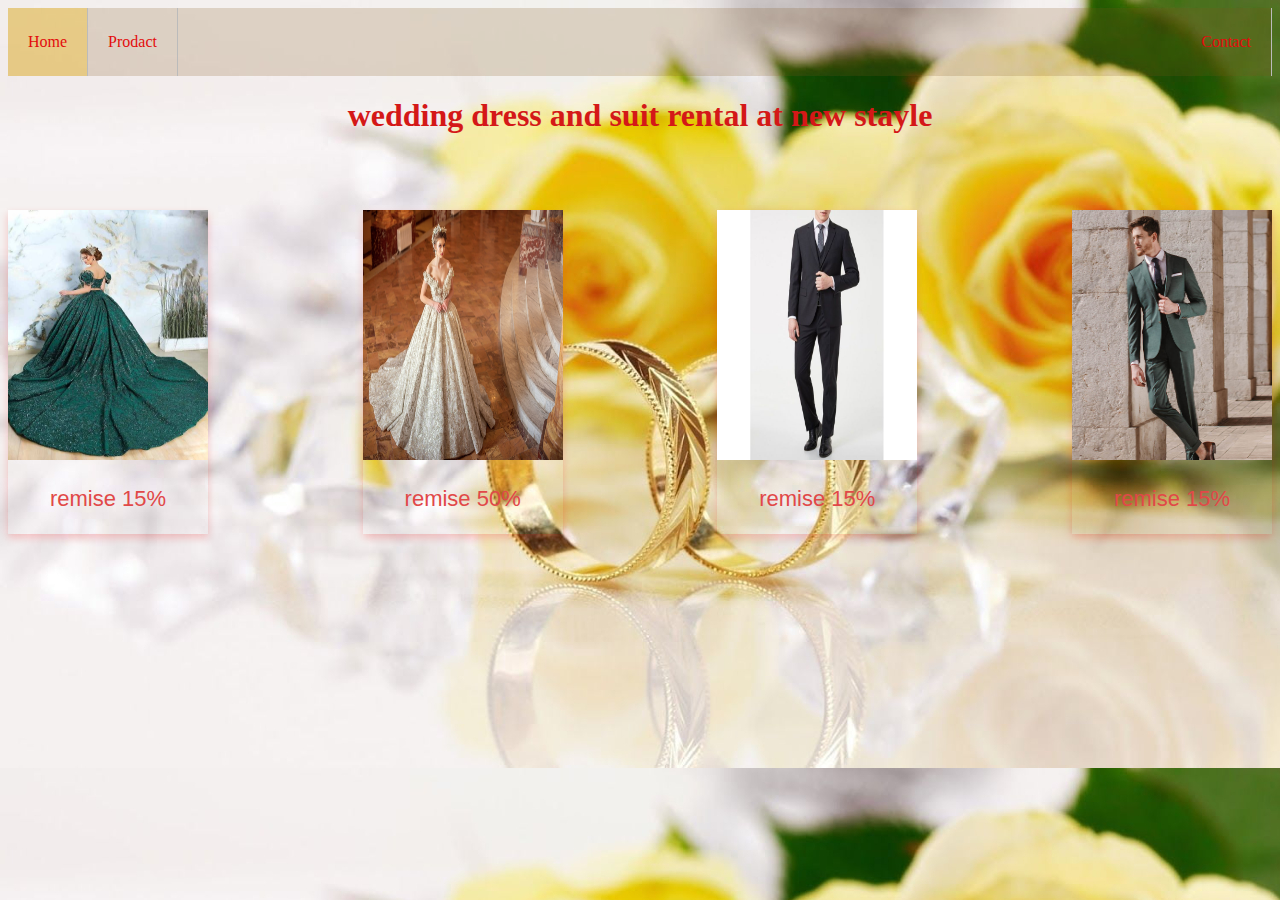
<file: index.html>
<!DOCTYPE html>
<html lang="en">

<head>
    <meta charset="UTF-8">
    <meta name="viewport" content="width=device-width, initial-scale=1.0">
    <title>Document</title>
    <link rel="stylesheet" href="index.css">
</head>

<body>
    <ul>
        <li><a class="active" href="#home">Home</a></li>
        <li><a href="prodact.html">Prodact</a></li>
        <li style="float:right"><a href="#contact">Contact</a></li>

    </ul>
    <center>
        <h1>wedding dress and suit rental at new stayle</h1>
    </center>
    <br>
    <br>
    <br>
    <div class="div1">
        <div class="card" onmouseover="change1('img1',im1)" onmouseout="change2('img1',im1)">
            <img src="img/rob3.jpg" id="img1" style="width:200px;height: 250px;">

            <p class="price">remise 15%</p>
        </div>
        <div class="card" onmouseover="change1('img2',im3)" onmouseout="change2('img2',im3)">
            <img src="img/rob5.jpg" id="img2" style="width:200px;height: 250px;">

            <p class="price">remise 50%</p>

        </div>
        <div class="card" onmouseover="change1('img3',im9)" onmouseout="change2('img3',im9)">
            <img src="img/cos1.jpg" id="img3" style="width:200px;height: 250px;">

            <p class="price">remise 15%</p>
        </div>
        <div class="card" onmouseover="change1('img4',im10)" onmouseout="change2('img4',im10)">
            <img src="img/cos2.jpg" id="img4" style="width:200px;height: 250px;">

            <p class="price">remise 15%</p>
        </div>
        <script src="index.js"></script>
</body>

</html>
</file>
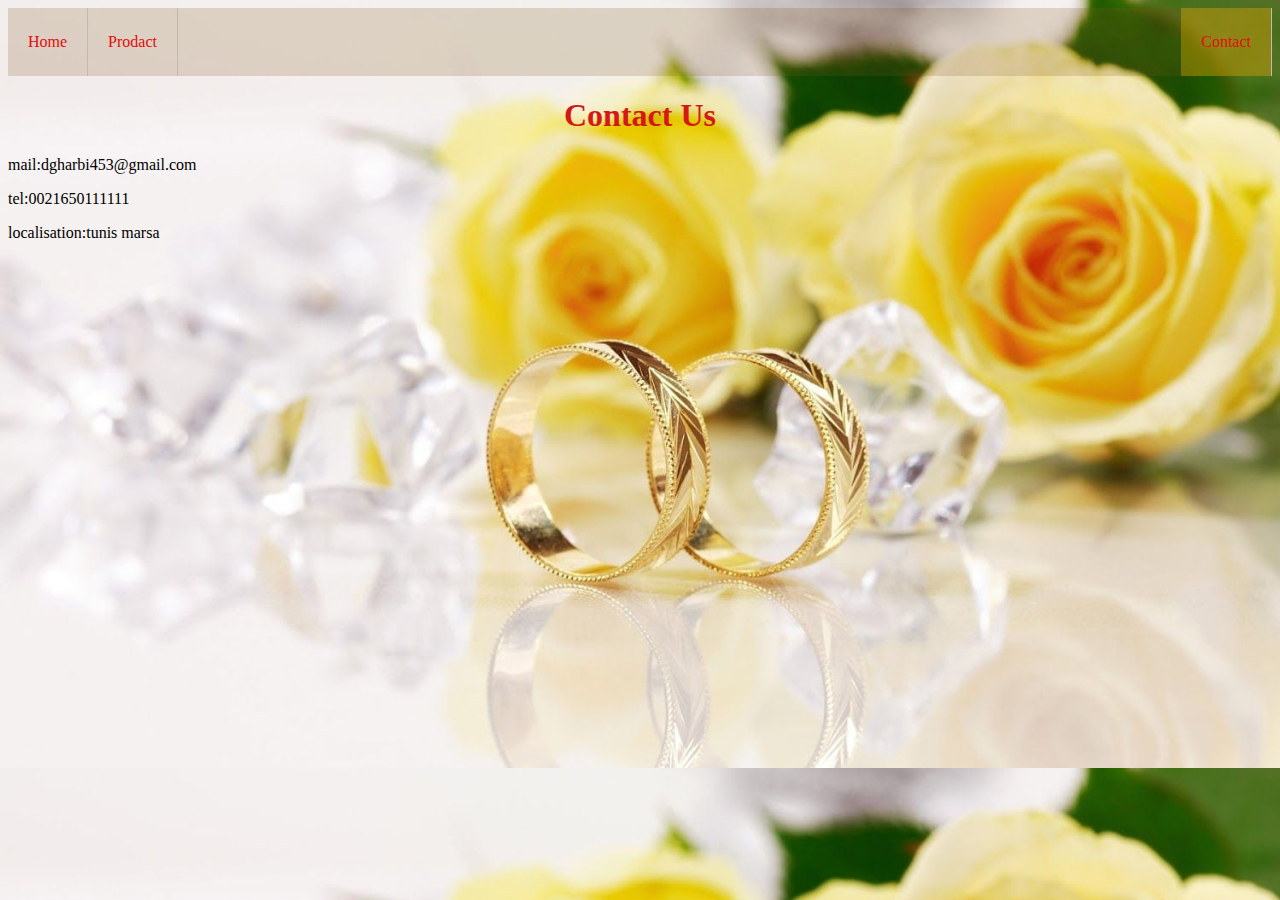
<file: contact.html>
<!DOCTYPE html>
<html lang="en">

<head>
    <meta charset="UTF-8">
    <meta name="viewport" content="width=device-width, initial-scale=1.0">
    <title>Document</title>
    <link rel="stylesheet" href="index.css">
</head>

<body>
    <ul>
        <li><a href="index.html">Home</a></li>
        <li><a href="prodact.html">Prodact</a></li>
        <li style="float:right"><a class="active" href="#contact">Contact</a></li>

    </ul>
    <center>
        <h1>Contact Us</h1>
    </center>
    <p>mail:dgharbi453@gmail.com</p>
    <p>tel:0021650111111</p>
    <P>localisation:tunis marsa</P>
    <script src="index.js"></script>
</body>

</html>
</file>
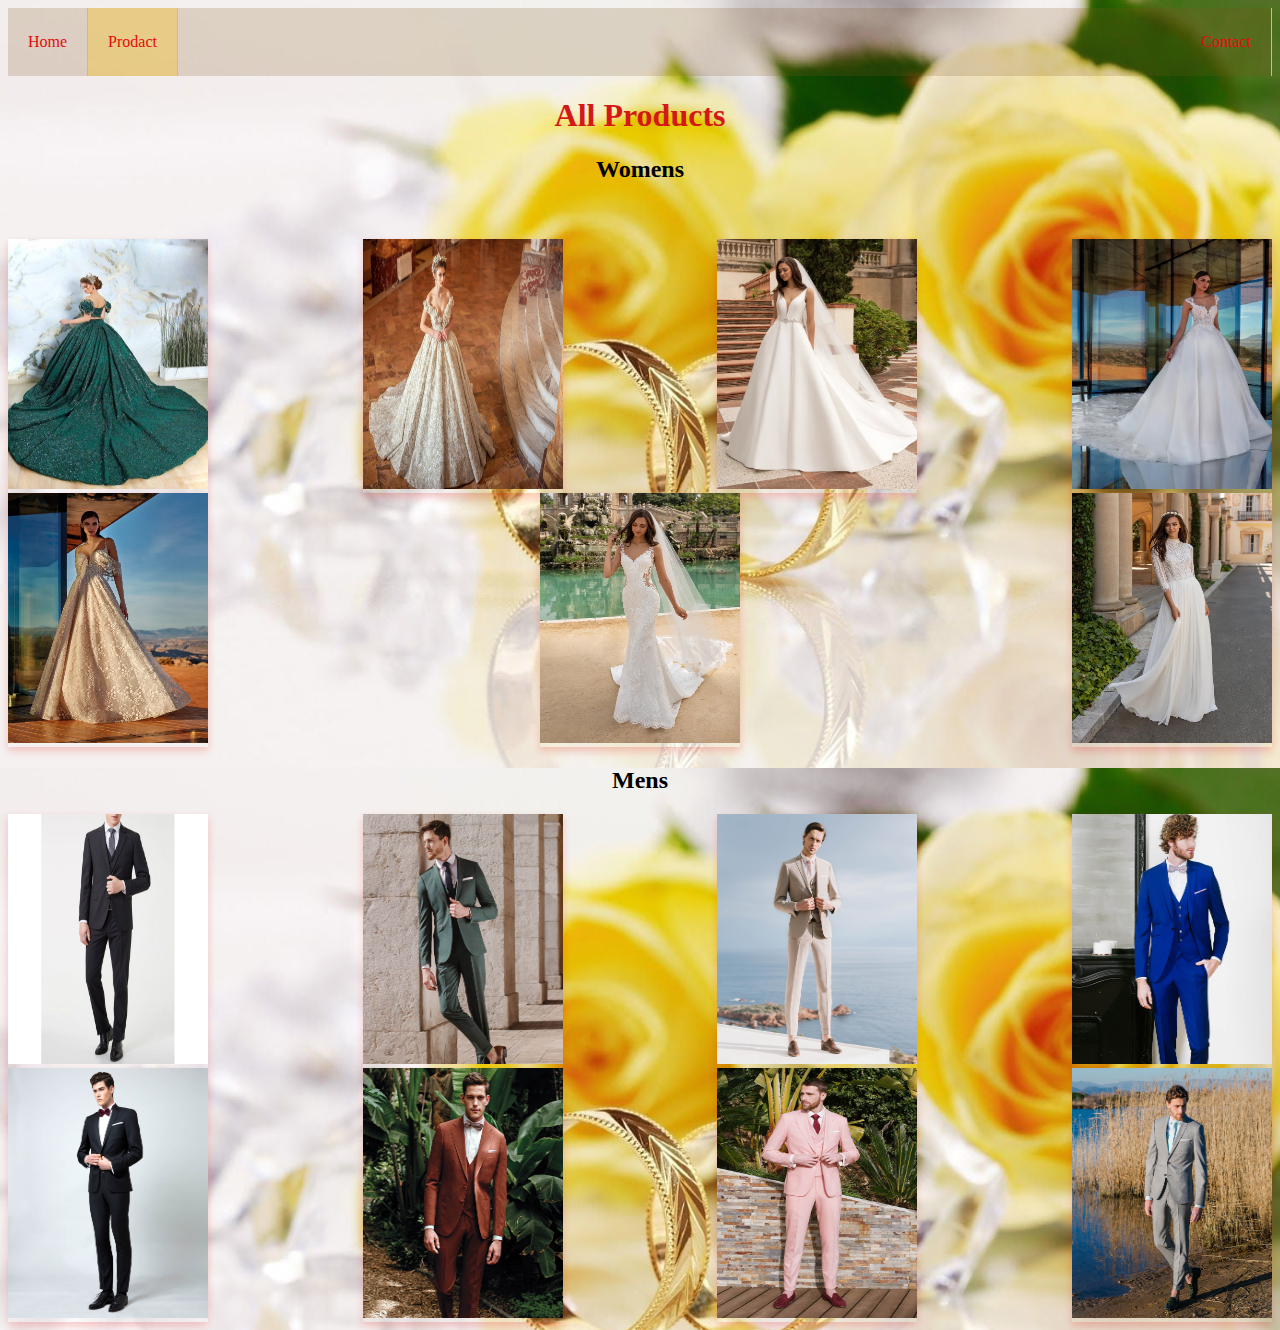
<file: prodact.html>
<!DOCTYPE html>
<html lang="en">

<head>
    <meta charset="UTF-8">
    <meta name="viewport" content="width=device-width, initial-scale=1.0">
    <title>Document</title>
    <link rel="stylesheet" href="index.css">
</head>

<body>
    <ul>
        <li><a href="index.html">Home</a></li>
        <li><a class="active" href="#prodact">Prodact</a></li>
        <li style="float:right"><a href="#contact">Contact</a></li>

    </ul>
    <center>
        <h1>All Products</h1>

        <h2> Womens</h2>
    </center>
    <br>
    <br>

    <div class="div1">
        <div class="card" onmouseover="change1('img1',im1)" onmouseout="change2('img1',im1)">
            <img src="img/rob3.jpg" id="img1" style="width:200px;height: 250px;">


        </div>

        <div class="card" onmouseover="change1('img2',im3)" onmouseout="change2('img2',im3)">
            <img src="img/rob5.jpg" id="img2" style="width:200px;height: 250px;">


        </div>
        <div class="card" onmouseover="change1('img3',im4)" onmouseout="change2('img3',im4)">
            <img src="img/rob6.webp" id="img3" style="width:200px;height: 250px;">


        </div>
        <div class="card" onmouseover="change1('img4',im5)" onmouseout="change2('img4',im5)">
            <img src="img/rob7.webp" id="img4" style="width:200px;height: 250px;">


        </div>
    </div>
    <div class="div1">
        <div class="card" onmouseover="change1('img5',im6)" onmouseout="change2('img5',im6)">
            <img src="img/rob8.webp" id="img5" style="width:200px;height: 250px;">


        </div>
        <div class="card" onmouseover="change1('img6',im7)" onmouseout="change2('img6',im7)">
            <img src="img/rob9.webp" id="img6" style="width:200px;height: 250px;">


        </div>

        <div class="card" onmouseover="change1('img7',im8)" onmouseout="change2('img7',im8)">
            <img src="img/rob10.webp" id="img7" style="width:200px;height: 250px;">


        </div>

    </div>
    <center>
        <h2> Mens</h2>
    </center>

    <div class="div1">
        <div class="card" onmouseover="change1('img8',im9)" onmouseout="change2('img8',im9)">
            <img src="img/cos1.jpg" id="img8" style="width:200px;height: 250px;">


        </div>

        <div class="card" onmouseover="change1('img9',im10)" onmouseout="change2('img9',im10)">
            <img src="img/cos2.jpg" id="img9" style="width:200px;height: 250px;">


        </div>
        <div class="card" onmouseover="change1('img10',im11)" onmouseout="change2('img10',im11)">
            <img src="img/cos3.jpg" id="img10" style="width:200px;height: 250px;">


        </div>
        <div class="card" onmouseover="change1('img11',im12)" onmouseout="change2('img11',im12)">
            <img src="img/cos4.jpg" id="img11" style="width:200px;height: 250px;">


        </div>
    </div>
    <div class="div1">
        <div class="card" onmouseover="change1('img12',im13)" onmouseout="change2('img12',im13)">
            <img src="img/cos5.jpg" id="img12" style="width:200px;height: 250px;">


        </div>
        <div class="card" onmouseover="change1('img13',im14)" onmouseout="change2('img13',im14)">
            <img src="img/cos6.jpg" id="img13" style="width:200px;height: 250px;">


        </div>
        <div class="card" onmouseover="change1('img14',im15)" onmouseout="change2('img14',im15)">
            <img src="img/cos7.jpg" id="img14" style="width:200px;height: 250px;">


        </div>
        <div class="card" onmouseover="change1('img15',im16)" onmouseout="change2('img15',im16)">
            <img src="img/cos8.jpg" id="img15" style="width:200px;height: 250px;">


        </div>
    </div>



    <script src="index.js"></script>
</body>

</html>
</file>
<file: index.css>
body {
    background-image: url("img/pxfuel.jpg");
}

ul {
    list-style-type: none;
    margin: 0;
    padding: 0;
    overflow: hidden;
    background-color: #81531733;
}

li {
    float: left;
}

li a {
    display: block;
    color: rgb(227, 12, 12);
    text-align: center;
    padding: 25px 20px;
    border-right: 1px solid #bbb;
    text-decoration: none;
}

li a:hover {
    background-color: #113f0152;
}

.active {
    background-color: #ffc3004f;
}

li:last-child {
    border-right: none;
}

.card {
    box-shadow: 0 4px 8px 0 rgba(240, 3, 3, 0.2);
    max-width: 20%;

    text-align: center;
    font-family: arial;
}

.price {
    color: rgb(225, 72, 72);
    font-size: 22px;

}

.card button {
    border: none;
    outline: 0;
    padding: 2px;
    color: white;
    background-color: #000000;
    text-align: center;
    cursor: pointer;
    width: 100%;
    font-size: 18px;
}

.card button:hover {
    opacity: 0.7;
}

.div1 {
    display: flex;
    flex-direction: row;
    flex-wrap: nowrap;
    justify-content: space-between
}

div :hover {
    background-color: #c1c463c5;
}

.price:hover {
    background-color: rgb(212, 156, 178);
}

h1 {
    color: #d41818;
}
</file>
